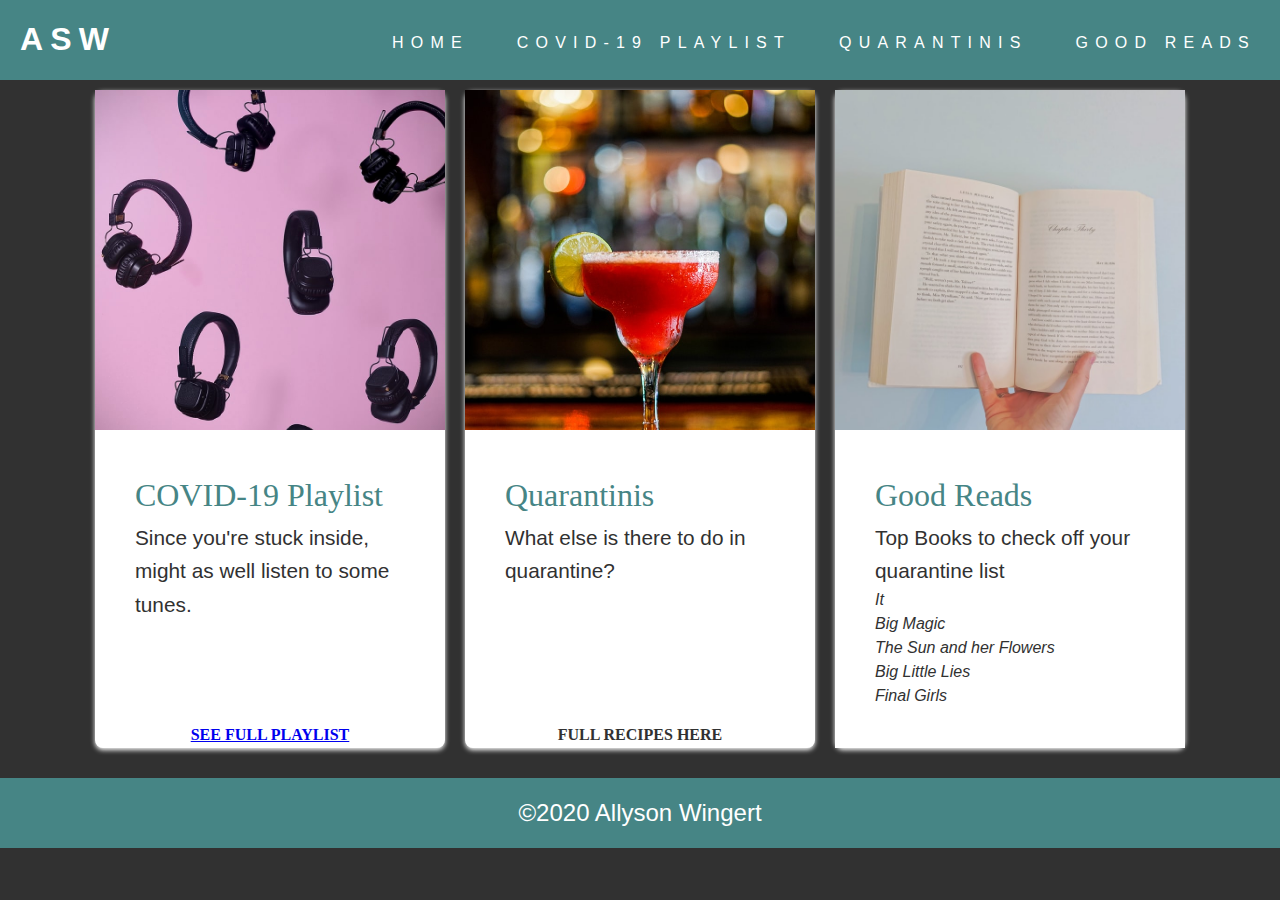
<file: carddeck.html>
<!DOCTYPE html>
<html lang="en">
  <head>
  <meta charset="UTF-8">
  <meta name="viewport" content="width=device-width,initial-scale=1">
   
   <!--fill these out -->
    <title>Allyson Wingert's Quarantine Life </title>
  <meta name="author" content="name">
  <meta name="description" content="description here">
  
   <!--optional -->
  <meta name="keywords" content="keywords,here">


   <!--if using Google fonts link this to source or Adobe fonts -->
   <link href="https://fonts.googleapis.com/css2?family=Cormorant+Garamond:ital,wght@0,300;0,400;0,500;0,600;0,700;1,300;1,400;1,500;1,600;1,700&display=swap" rel="stylesheet">  
   <link href="https://fonts.googleapis.com/css2?family=Gothic+A1:wght@100;200;300;400;500;600;700;800;900&display=swap" rel="stylesheet">
  
   <!--link to your css here -->
  <link rel="stylesheet" href="css/starter.css" type="text/css">
  <link rel="stylesheet" type="text/css" href="css/jquery.fancybox.min.css">
  </head>
  <body>
    <nav class="flex-container" aria-labelledby="primary-navigation">
        <h1><a class="logo" href="#">ASW</a></h1>
        <ul class="main-nav">
          <li><a href="carddeck.html">Home</a></li>
          <li><a href="playlistgrid.html">COVID-19 Playlist</a></li>
          <li><a href="gallery.html">Quarantinis</a></li>
          <li><a href="#">Good Reads</a></li>
        </ul>
      </nav>
<!-- create a section with a class of cards  to wrap all the cards -->
<section class="cards">
    <!-- create a div with a class of card -->
    <div class="card">
  
      <!-- create a div with a class of photo -->
      <div class="cardphoto">
        <img src="/img/headphones.jpeg" alt="headphones" />
      </div> <!-- end of photo -->
  
      <article class="cardarticle">
        <h1 class="cardH1">COVID-19 Playlist</h1>
        <h3>Since you're stuck inside, might as well listen to some tunes.</h3>
      </article>
  
      <footer class="cardfooter"><a href="playlistgrid.html">See full playlist</a></footer>
  
    </div><!-- end of card -->
    <div class="card">
  
      <!-- create a div with a class of photo -->
      <div class="cardphoto">
        <img src="/img/cocktail.jpeg" alt="margarita" />
      </div> <!-- end of photo -->
  
      <article class="cardarticle">
        <h1 class="cardH1">Quarantinis</h1>
        <h3>What else is there to do in quarantine? </h3>
        </article>
  
      <footer class="cardfooter">Full recipes here </footer>
  
    </div><!-- end of card -->
    <div class="card">
  
      <!-- create a div with a class of photo -->
      <div class="cardphoto">
        <img src="/img/book.jpeg" alt="book" />
      </div> <!-- end of photo -->
  
      <article class="cardarticle">
        <h1 class="cardH1">Good Reads</h1>
        <h3>Top Books to check off your quarantine list</h3>
        <p>It</p>
        <p>Big Magic</p>
        <p>The Sun and her Flowers</p>
        <p>Big Little Lies</p>
        <p>Final Girls</p>
      </article>
    </div><!-- end of card -->
  </section>
  <!-- end of section here -->
<footer class="main-footer">
    <p>©2020 Allyson Wingert</p>
</footer>
<script src="https://code.jquery.com/jquery-3.4.1.min.js"></script>
	<script src="js/jquery.fancybox.min.js"></script>
  </body>

  </html>
</file>
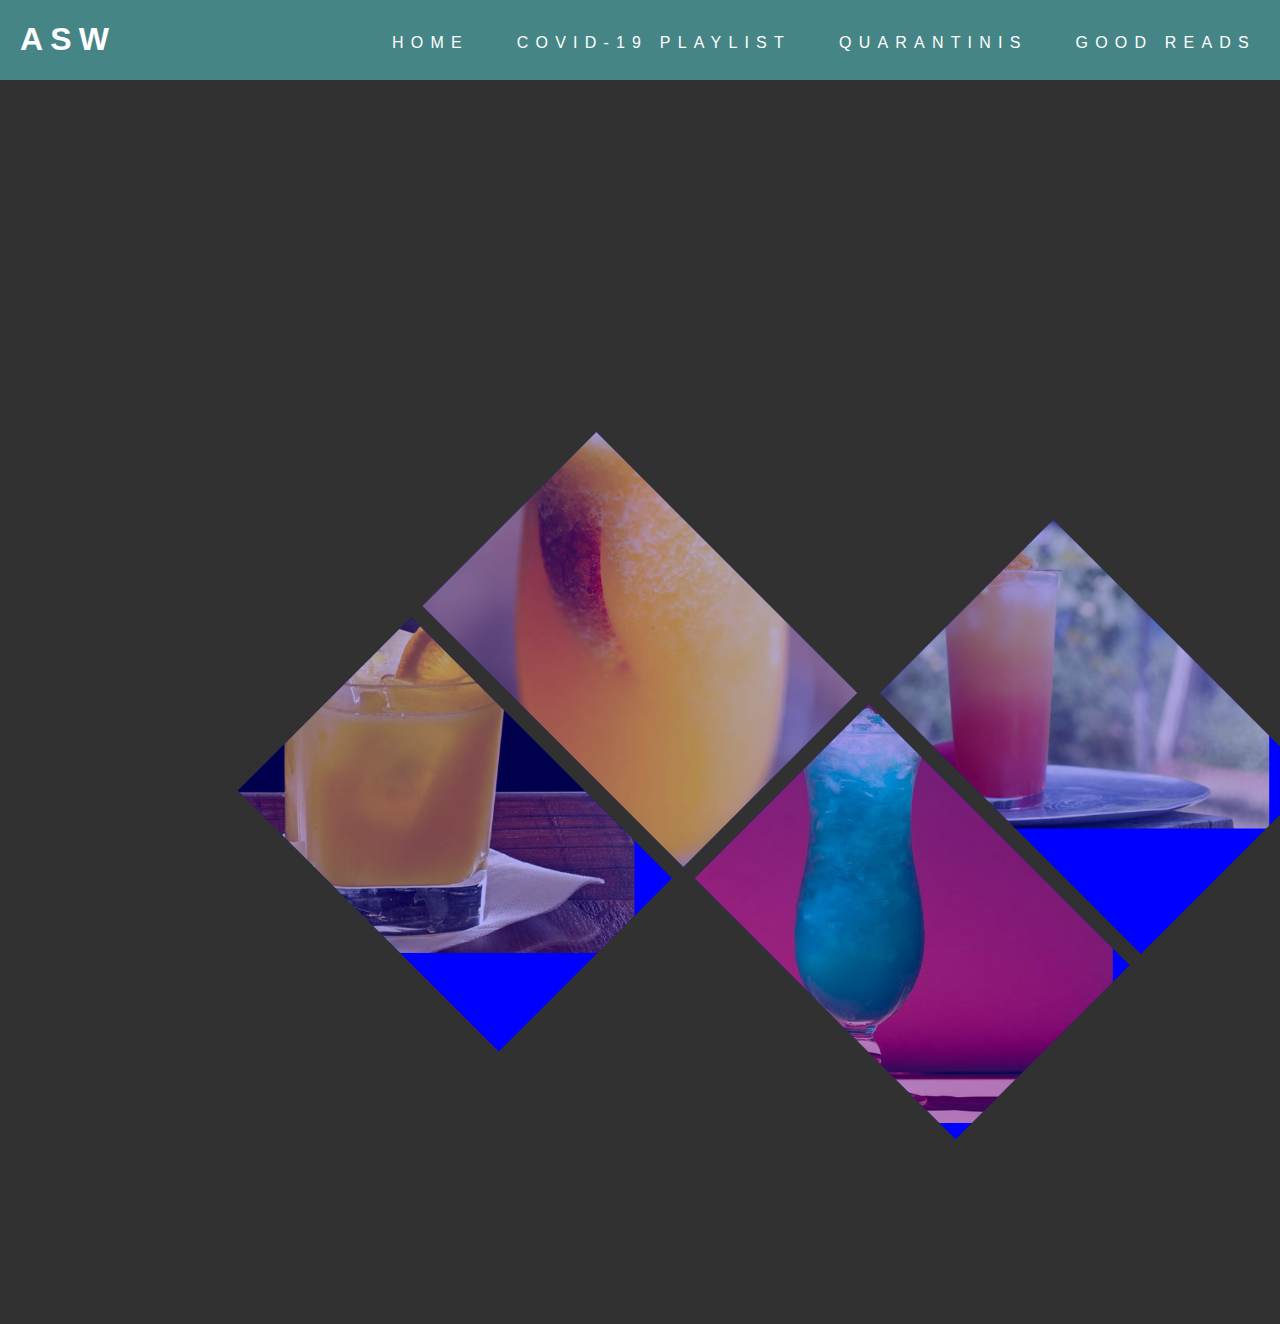
<file: gallery.html>
<!-- starter html -->
<!DOCTYPE html>
<html lang="en">
  <head>
  <meta charset="UTF-8">
  <meta name="viewport" content="width=device-width,initial-scale=1">
   
   <!--fill these out -->
    <title>Allyson Wingert's Quarantine Life </title>
  <meta name="author" content="name">
  <meta name="description" content="description here">
  
   <!--optional -->
  <meta name="keywords" content="keywords,here">


   <!--if using Google fonts link this to source or Adobe fonts -->
   <link href="https://fonts.googleapis.com/css2?family=Cormorant+Garamond:ital,wght@0,300;0,400;0,500;0,600;0,700;1,300;1,400;1,500;1,600;1,700&display=swap" rel="stylesheet">  
   <link href="https://fonts.googleapis.com/css2?family=Gothic+A1:wght@100;200;300;400;500;600;700;800;900&display=swap" rel="stylesheet">
  
   <!--link to your css here -->
  <link rel="stylesheet" href="css/starter.css" type="text/css">
  <link rel="stylesheet" type="text/css" href="css/jquery.fancybox.min.css">
  </head>
  
  <body>
    <nav class="flex-container" aria-labelledby="primary-navigation">
        <h1><a class="logo" href="#">ASW</a></h1>
        <ul class="main-nav">
          <li><a href="carddeck.html">Home</a></li>
          <li><a href="playlistgrid.html">COVID-19 Playlist</a></li>
          <li><a href="gallery.html">Quarantinis</a></li>
          <li><a href="#">Good Reads</a></li>
        </ul>
      </nav>

      <section class="gallery">
        
        <div class="outer phototwo">
          <div class="item"><a href="/img/screwdriver.jpg" data-fancybox="images" data-caption="Screwdriver drink">
            <img src="/img/screwdriver.jpg" alt="screwdriver drink" /> </a></div>
        </div>
        <div class="outer photothree">
          <div class="item"><a href="/img/peachbellini.jpg" data-fancybox="images" data-caption="Frozen Peach Bellini Drink">
        </a><img src="/img/peachbellini.jpg" alt="peach bellini"></div>
        </div>
        <div class="outer photofour">
          <div class="item"><a href="/img/bluehawaiian.jpg" data-fancybox="images" data-caption="Blue Hawaiian Drink">
        </a><img src="/img/bluehawaiian.jpg" alt="blue hawaiian"></div>
        </div>
        <div class="outer photofive">
          <div class="item"><a href="/img/Tequilasunrise.jpg" data-fancybox="images" data-caption="tequila sunrise drink">
        </a><img src="/img/Tequilasunrise.jpg" alt="tequila sunrise"></div>
        </div>
      </section>
      <script src="https://code.jquery.com/jquery-3.4.1.min.js"></script>
      <script src="js/jquery.fancybox.min.js"></script>
  </body>

</html>
</file>
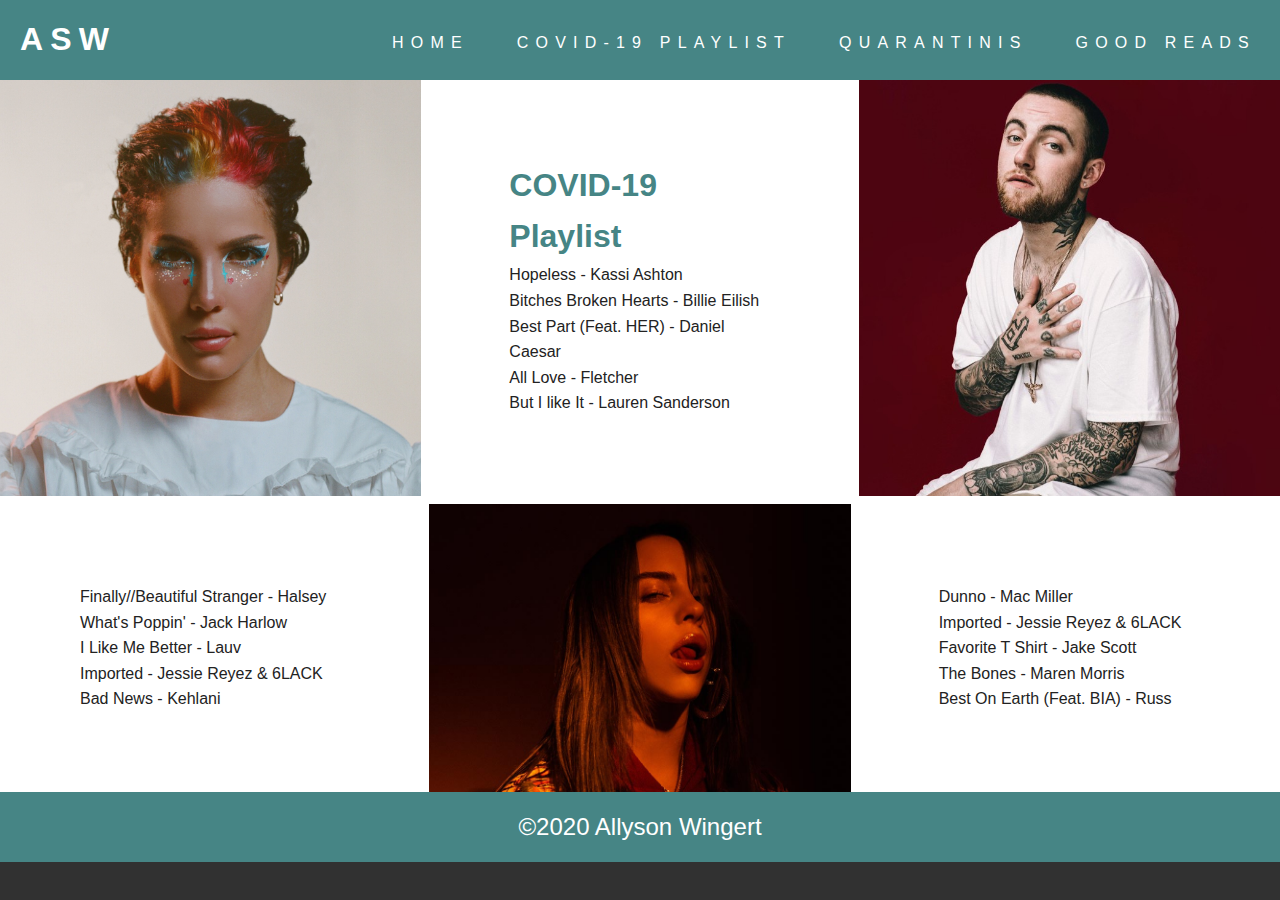
<file: playlistgrid.html>
<!-- starter html -->
<!DOCTYPE html>
<html lang="en">
  <head>
  <meta charset="UTF-8">
  <meta name="viewport" content="width=device-width,initial-scale=1">
   
   <!--fill these out -->
    <title>Allyson Wingert's Quarantine Life </title>
  <meta name="author" content="name">
  <meta name="description" content="description here">
  
   <!--optional -->
  <meta name="keywords" content="keywords,here">


   <!--if using Google fonts link this to source or Adobe fonts -->
   <link href="https://fonts.googleapis.com/css2?family=Cormorant+Garamond:ital,wght@0,300;0,400;0,500;0,600;0,700;1,300;1,400;1,500;1,600;1,700&display=swap" rel="stylesheet">  
   <link href="https://fonts.googleapis.com/css2?family=Gothic+A1:wght@100;200;300;400;500;600;700;800;900&display=swap" rel="stylesheet">
  
   <!--link to your css here -->
  <link rel="stylesheet" href="css/starter.css" type="text/css">
  <link rel="stylesheet" type="text/css" href="css/jquery.fancybox.min.css">
  </head>
  <body>
    <nav class="flex-container" aria-labelledby="primary-navigation">
        <h1><a class="logo" href="#">ASW</a></h1>
        <ul class="main-nav">
          <li><a href="carddeck.html">Home</a></li>
          <li><a href="playlistgrid.html">COVID-19 Playlist</a></li>
          <li><a href="gallery.html">Quarantinis</a></li>
          <li><a href="#">Good Reads</a></li>
        </ul>
      </nav>
    <section class="columns">
        <img class="image one" src="/img/halsey.jpg" alt="Halsey">
        <article class="text one">
          <h1>COVID-19 Playlist</h1>
          <p>Hopeless - Kassi Ashton </p>
          <p>Bitches Broken Hearts - Billie Eilish </p>
          <p>Best Part (Feat. HER) - Daniel Caesar </p>
          <p>All Love - Fletcher </p>
          <p>But I like It - Lauren Sanderson </p>
        </article>
      
        <img class="image two" src="/img/mac.jpg" alt="Mac Miller">
        <article class="text two">
            <p>Finally//Beautiful Stranger - Halsey </p>
            <p>What's Poppin' - Jack Harlow </p>
            <p>I Like Me Better - Lauv </p>
            <p>Imported - Jessie Reyez & 6LACK </p>
            <p>Bad News - Kehlani </p>
        </article>
      
        <img class="image three" src="/img/billie1.jpg" alt="Billie Eilish">
        <article class="text three">
            <p>Dunno - Mac Miller</p>
            <p>Imported - Jessie Reyez & 6LACK </p>
            <p>Favorite T Shirt - Jake Scott </p>
            <p>The Bones - Maren Morris </p>
            <p>Best On Earth (Feat. BIA) - Russ </p>
        </article>
      </section>

    <footer class="main-footer">
        <p>©2020 Allyson Wingert</p>
    </footer>
    <script src="https://code.jquery.com/jquery-3.4.1.min.js"></script>
	<script src="js/jquery.fancybox.min.js"></script>
  </body>
  </html>
</file>
<file: css/starter.css>
/* Starter CSS */

* {
    box-sizing: border-box; /* because it’s 2019, jen simmons */
    padding: 0;
    margin: 0;
}
html {
    color: #222;
    font-size: 1em;
    line-height: 1.4;
    font-family: sans-serif;
    scroll-behavior: smooth;
    text-rendering: optimizeLegibility;
}
body {
    margin:0;
    }
    
    img {
    display: block;
    width: 100%;
    }
/* Generic styles */
html {
    font-family: sans-serif;
    scroll-behavior: smooth;
    text-rendering: optimizeLegibility;
  }
  body {
    margin: 0;
  }
  * {
    box-sizing: border-box;
    padding: 0;
    margin: 0;
  }
  /* Photo by Unsplash */
  .hero {
    background-image: url("https://images.unsplash.com/photo-1525947088131-b701cd0f6dc3?ixlib=rb-1.2.1&ixid=eyJhcHBfaWQiOjEyMDd9&auto=format&fit=crop&w=1500&q=80");
    background-size: cover;
    padding: 3rem 2rem;
  }
  
  body {
    font-family: sans-serif;
    line-height: 1.6;
    margin: 0;
    min-height: 100vh; /* 100 viewport height */
    background: rgb(49, 49, 49);
    /* set a background color so you can see it */
  }
  
  /* give the flex container flex and make it vertical for mobile then center everything */
  .flex-container {
    display: flex;
    flex-direction: column;
    justify-content: center;
    align-items: center;
    background: rgb(70, 133, 133);
  }
  
  .logo {
    color: white;
  }
  .logo {
    padding-top: 10px;
    padding-bottom: 10px;
  }
  
  /* rid of bullets on list and text uppercase */
  .logo,
  .main-nav {
    list-style: none;
    text-transform: uppercase;
  }
  
  /* rid of underline on links */
  .logo,
  .main-nav a {
    text-decoration: none;
    letter-spacing: 0.45rem;
  }
  
  .logo a:hover {
    color: black;
  }
  /* make main nav flex and make it vertical */
  .main-nav {
    display: flex;
    flex-direction: column;
    width: 100%;
    height: 5em;
    padding-top: 30px;
  }
  .main-nav a {
    display: block;
    padding: 1em;
    color: white;
  }
  .main-nav a:hover {
    background: rgb(25, 63, 63);
  }
  
  .main-nav a {
    text-align: center;
    padding: 5px;
    border-top: 1px solid rgba(255, 255, 255, 0.3);
    border-bottom: 1px solid rgba(0, 0, 0, 0.1);
  }
  
  .main-nav li:last-of-type a {
    border-bottom: none;
  }
  
  @media only screen and (min-width: 35em) {
    body {
      background-color: white;
    }
    logo.h1{
      padding-top:1rem;
      padding-bottom: 3rem;
      margin: 2rem;
    }
    /* change flex direction to horizontal and space things out */
    .main-nav {
      flex-direction: row;
      justify-content: space-around;
    }
    /* remove borders on top and bottom */
    .main-nav a {
      border-top: none;
      border-bottom: none;
    }
  }
  @media only screen and (min-width: 60em) {
    body {
      background-color: rgb(49, 49, 49);;
    }
    .logo {
      margin-left: 20px;
    }
    /* put logo and main nav on same line */
    .flex-container {
      flex-direction: row;
    }
  
    /* move the list to the right side of the browser */
    .main-nav {
      justify-content: flex-end;
    }
  
    /* add some padding to give the main nav some breathing room */
    .main-nav a {
      padding: 0 1.5em;
    }
  }
  
  
  /* Grid styles */
  
  .hero {
    display: grid;
    grid-template-columns: 1fr 1fr 1fr;
    grid-template-rows: 1fr 1fr;
    height: 100vh;
    padding-top: 12rem;
  }
  .inner-hero {
    background: rgba(48, 41, 32, 0.6);
    padding: 3rem;
    border-radius: 2rem;
  }
  .inner-hero > h1 {
    color: white;
    font-family: 'Cormorant Garamond', serif;
    font-weight: 700;
    font-size: 4rem;
    line-height: 4rem;;
    text-align: left;
    text-transform: uppercase;
    letter-spacing: 5px;
  }
  .subhead {
    color: rgb(70, 133, 133);
    font-family: 'Gothic A1', sans-serif;
    font-size: 1.5rem;
    font-weight: 500;
    text-align: left;
    margin-top: .5em;
    letter-spacing: 7px;
  }
  .welcome {
    color: white;
    font-family: 'Gothic A1', sans-serif;
    font-size: 1.2rem;
    font-weight: 500;
    text-align: left;
    letter-spacing: 2px;
    margin-top: 3em;
    text-transform: uppercase;
}
  .welcome a {
    color: white;
    text-decoration: none;
    border: 1px solid white;
    padding: 12px;
  }
  .welcome a:hover {
    color: rgb(70, 133, 133);
  }
  /* grids */
  .inner-hero {
    grid-column: 2;
  }
  
  @media (min-width: 600px) {
    .inner-hero {
      grid-column: 3;
    }
  }
  
  @media (min-width: 1000px) {
    .inner-hero {
      grid-column: 1;
    }
  }
  .cards {
    display: flex;
    flex-direction: row;
    justify-content: center;
    flex-wrap: wrap;
    padding-bottom: 20px;
  }
  
  /* make the card flex. The default is row so change flex direction to vertical. */
  .card {
    display: flex;
    flex-direction: column;
    background-color: white;
    margin: 10px;
    min-width: 250px;
    max-width: 350px;
    border: 1px solid rgb(rgb(49, 49, 49));
    border-radius: 0.5rem;
    box-shadow: 0 2px 5px white;
    position: relative;
    
  }
  
  .cardphoto {
    max-height: 340px;
    overflow: hidden;
  }
  
  .cardarticle {
    padding: 2.5rem;
    flex-grow: 1;
  }
  
  /* typography */
  .card H1 {
    font-family:serif;
    font-weight:500;
    font-size: 2rem;
    margin: 0;
    color: rgb(70, 133, 133);

  }

  .card H3 {
    font-family:sans-serif;
    font-weight:300;
    font-size: 1.3rem;
    margin: 0;
    color: rgb(49, 49, 49);

  }
  
  .card p {
    font-size: 1rem;
    font-style: italic;
    line-height: 1.5;
    color: rgb(49, 49, 49)
  }
  
  .cardfooter {
    font-size: 1rem;
    font-family: serif;
    font-weight: bold;
    color: rgb(49, 49, 49);
    text-transform: uppercase;
    margin: auto;
  }

  img {
    width: 100%;
    height: 100%;
    object-fit: cover;
  }
  
  article {
    background: white;
    padding: 5rem;
  }
  
  h1 {
    font-size: 2rem;
  }
  
  article p {
    line-height: 1.6;
  }
  
  .columns {
    display: grid;
    grid-gap: .5em;
    margin: 0 auto;
    max-height:1500px;
    max-width: 1500px;
  }

  .text.one h1{
    color:rgb(70, 133, 133);
  }
  
  /* media queries */
  
  @media (min-width: 800px) {
    .columns {
      background: white;
      grid-template-columns: 1fr 1fr;
    }
  
  @media (min-width: 1200px) {
    .columns {
      background: white;
      grid-template-columns: 1fr 1fr 1fr;
    }
  }
  .body {
    margin: 0;
    padding: 0;
  }
  .img {
    height: 100%;
    width: 100%;
    object-fit: cover;
    object-position: center;
  }
  .gallery {
    margin:auto;
    display: grid;
    grid-template-columns: repeat(3, 1fr);
    grid-template-rows: repeat(3, 1fr);
    gap: 1rem;
    transform: rotate(-45deg);
    width: 60%;
  }
  .photoone {
    grid-column: 1;
    grid-row: 1;
  }
  
  .phototwo {
    grid-column: 1;
    grid-row: 2;
  }
  
  .photothree {
    grid-column: 2;
    grid-row: 2;
  }
  
  .photofour {
    grid-column: 2;
    grid-row: 3;
  }
  
  .photofive {
    grid-column: 3;
    grid-row: 3;
  }
  
  .item img {
    transform: rotate(45deg) scale(2);
    opacity: 0.7;
  }
  
  .item img:hover {
    opacity: 1;
  }
  
  .outer {
    overflow: hidden;
    background: blue;
  }
  
  .main-footer {
    padding-top: 1rem;
    padding-bottom: 1rem;
    display: flex;
    align-items: center;
    justify-content: center;
    background: rgb(70, 133, 133);
    font-family: sans-serif;
    font-size: 1.5rem;
    color:white;
  }}
</file>
